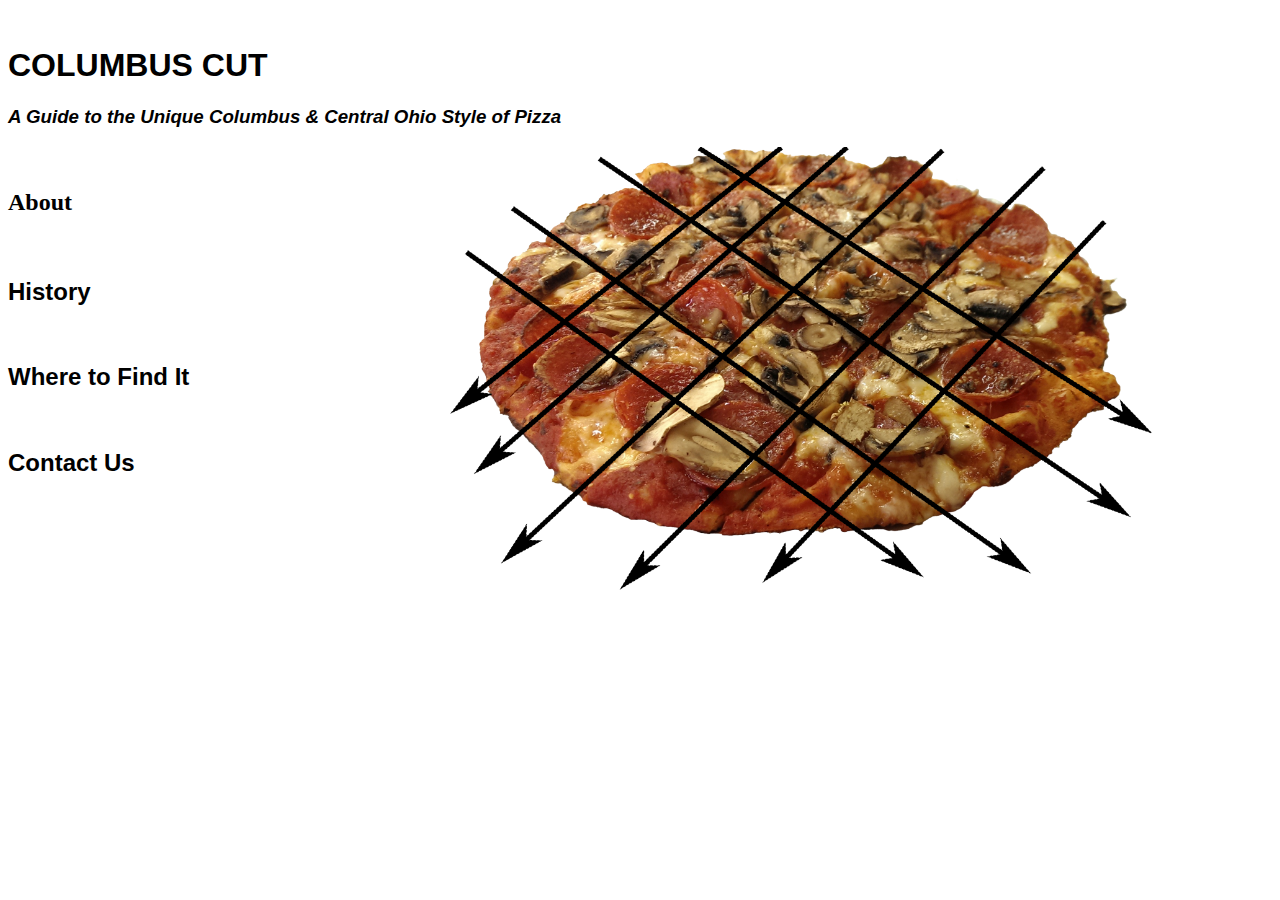
<file: index.html>
<!DOCTYPE html>
<html lang="en">
<head>
    <meta charset="UTF-8">
    <meta http-equiv="X-UA-Compatible" content="IE=edge">
    <meta name="viewport" content="width=device-width, initial-scale=1.0">
    <title>COLUMBUS CUT - HOME</title>
    <link rel="stylesheet" href="style.css">
</head>
<body>
    <br>
    <h1>COLUMBUS CUT</h1>
    <h3>A Guide to the Unique Columbus & Central Ohio Style of Pizza</h3>
    <img src="pizzalines.png" align="right">
    <br>
    <p style="font-family: Futura; font-size: 24px; font-weight: bold">
        <a href="about4.html">About</a>
  </p>
    <br>
    <h2>History</h2>
    <br>
    <h2>Where to Find It</h2>
    <br>
    <h2>Contact Us</h2>



    </body>
</html>
</file>
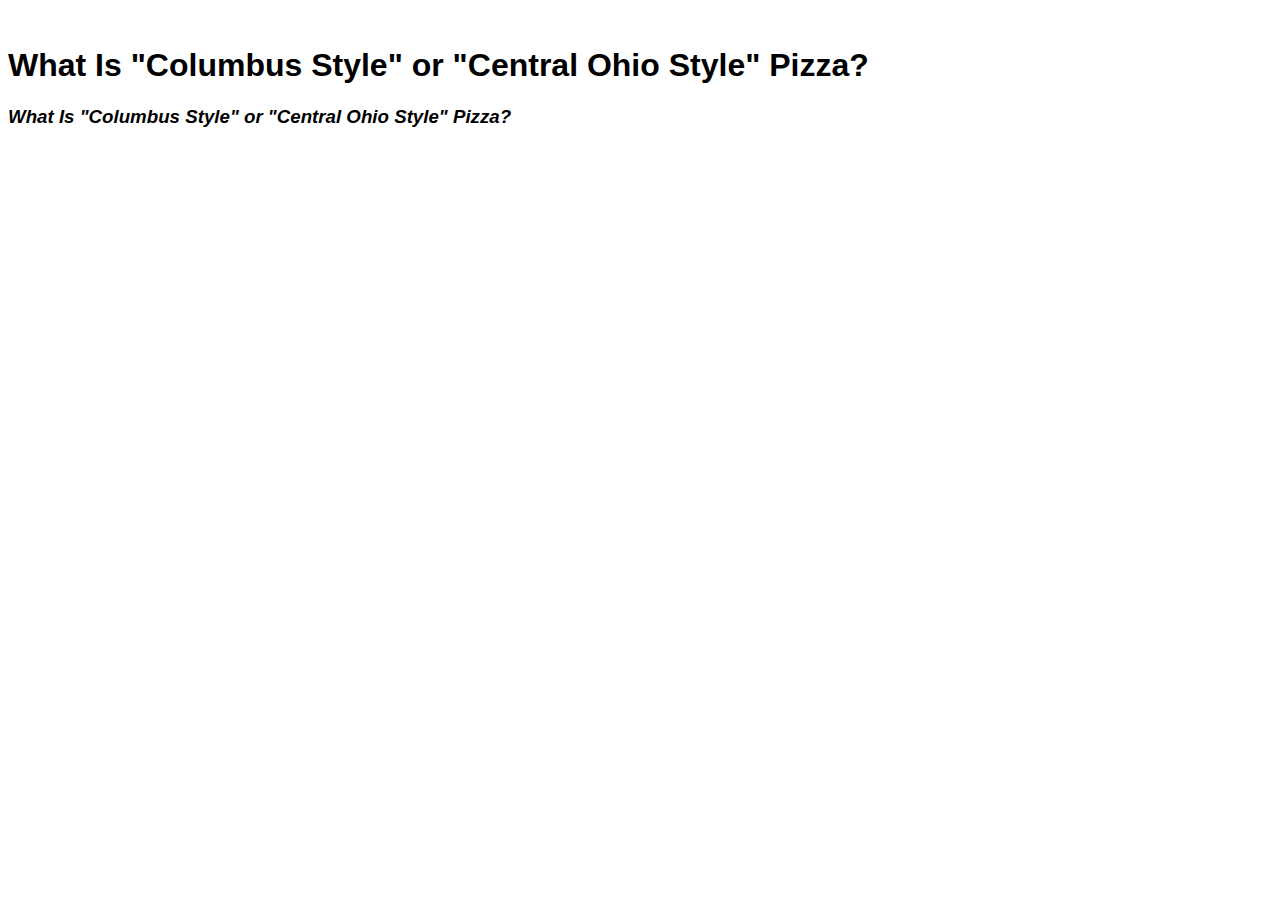
<file: about.html>
<!DOCTYPE html>
<html lang="en">
<head>
    <meta charset="UTF-8">
    <meta http-equiv="X-UA-Compatible" content="IE=edge">
    <meta name="viewport" content="width=device-width, initial-scale=1.0">
    <title>ABOUT COLUMBUS STYLE PIZZA</title>
    <link rel="stylesheet" href="style.css">
</head>
<body>
    <br>
    <h1>What Is "Columbus Style" or "Central Ohio Style" Pizza?</h1>
    <h3>What Is "Columbus Style" or "Central Ohio Style" Pizza?</h3>
<br>



    </body>
</html>
</file>
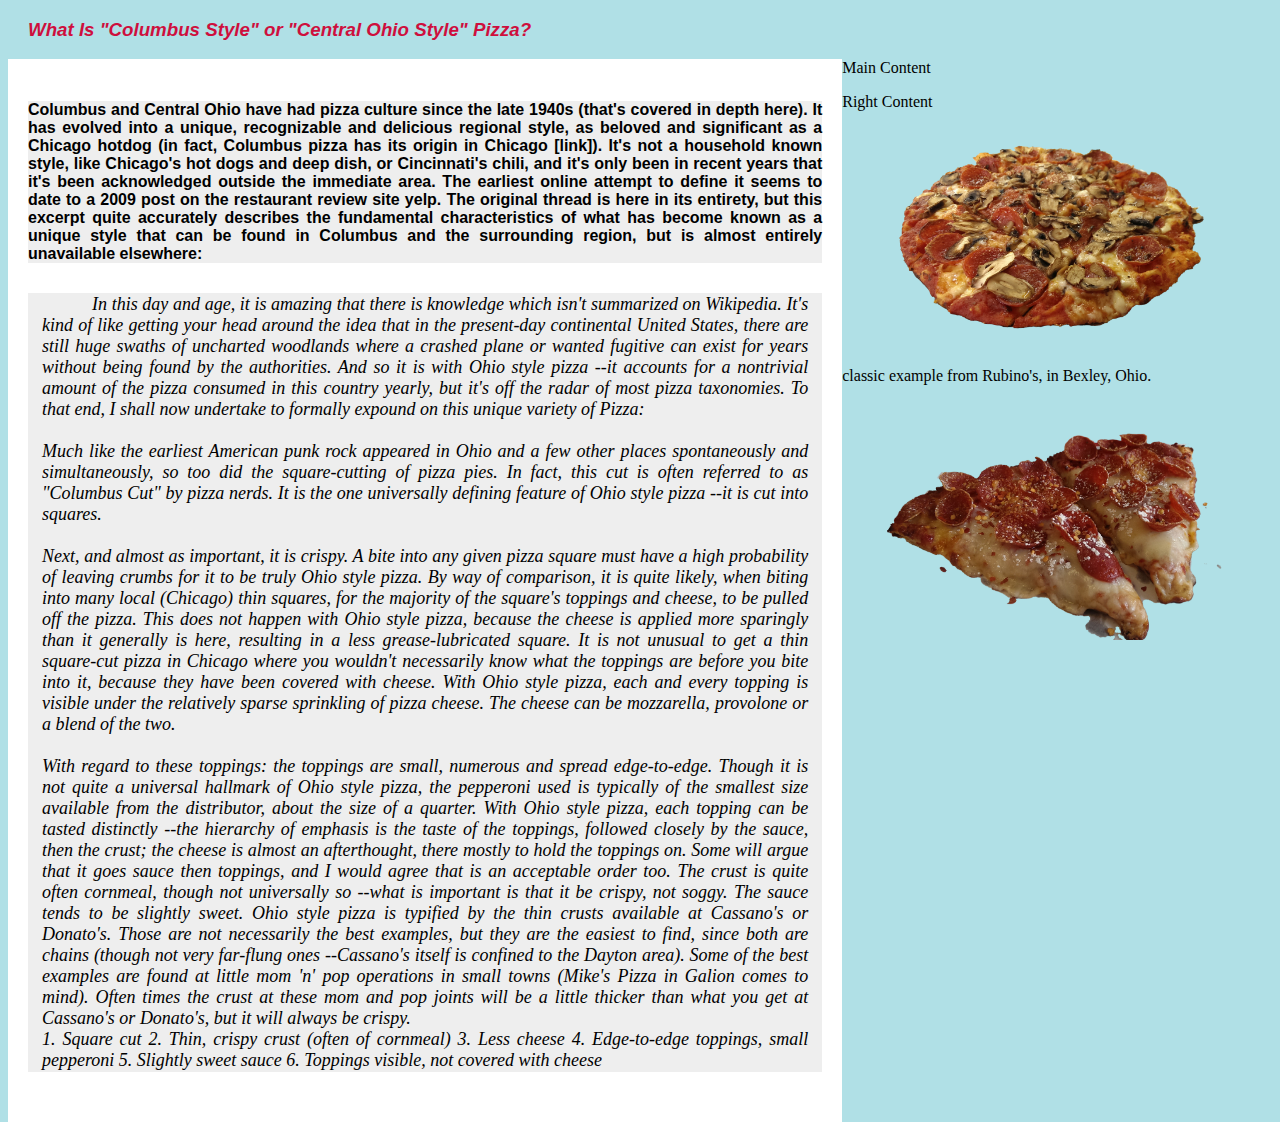
<file: about2.html>
<!DOCTYPE html>
<html>
<head>
    <link rel="stylesheet" href="style-about.css">
<meta name="viewport" content="width=device-width, initial-scale=1.0">
<style>
* {
  box-sizing: border-box;
}

.left {
  background-color: #ffffff;
  padding: 20px;
  float: left;
  width: 66%; /* The width is 20%, by default */
}





/* Use a media query to add a break point at 800px: */
@media screen and (max-width: 800px) {
  .left, .right {
    width: 100%; /* The width is 100%, when the viewport is 800px or smaller */
  }
}
</style>
</head>
<body>
  <body style="background-color:powderblue;">
<h3>What Is "Columbus Style" or "Central Ohio Style" Pizza?</h3>

<div class="left">
  <h4>Columbus and Central Ohio have had pizza culture since the late 1940s (that's covered in depth here). It has evolved into a unique, recognizable and delicious regional style, as beloved and significant as a Chicago hotdog (in fact, Columbus pizza has its origin in Chicago [link]). It's not a household known style, like Chicago's hot dogs and deep dish, or Cincinnati's chili, and it's only been in recent years that it's been acknowledged outside the immediate area. The earliest online attempt to define it seems to date to a 2009 post on the restaurant review site yelp. The original thread is here in its entirety, but this excerpt quite accurately describes the fundamental characteristics of what has become known as a unique style that can be found in Columbus and the surrounding region, but is almost entirely unavailable elsewhere:</h4>
    



  <p class="tab">
    <h5>In this day and age, it is amazing that there is knowledge which isn't summarized on Wikipedia.  It's kind of like getting your head around the idea that in the present-day continental United States, there are still huge swaths of uncharted woodlands where a crashed plane or wanted fugitive can exist for years without being found by the authorities.  And so it is with Ohio style pizza --it accounts for a nontrivial amount of the pizza consumed in this country yearly, but it's off the radar of most pizza taxonomies.  To that end, I shall now undertake to formally expound on this unique variety of Pizza:<br><br>
    
    Much like the earliest American punk rock appeared in Ohio and a few other places spontaneously and simultaneously, so too did the square-cutting of pizza pies.  In fact, this cut is often referred to as "Columbus Cut" by pizza nerds.   It is the one universally defining feature of Ohio style pizza --it is cut into squares.<br><br>  
    
    Next, and almost as important, it is crispy.  A bite into any given pizza square must have a high probability of leaving crumbs for it to be truly Ohio style pizza.  By way of comparison, it is quite likely, when biting into many local (Chicago) thin squares, for the majority of the square's toppings and cheese, to be pulled off the pizza.  This does not happen with Ohio style pizza, because the cheese is applied more sparingly than it generally is here, resulting in a less grease-lubricated square.  It is not unusual to get a thin square-cut pizza in Chicago where you wouldn't necessarily know what the toppings are before you bite into it, because they have been covered with cheese.  With Ohio style pizza, each and every topping is visible under the relatively sparse sprinkling of pizza cheese.  The cheese can be mozzarella, provolone or a blend of the two.<br><br>  
    
    With regard to these toppings: the toppings are small, numerous and spread edge-to-edge.  Though it is not quite a universal hallmark of Ohio style pizza, the pepperoni used is typically of the smallest size available from the distributor, about the size of a quarter.  With Ohio style pizza, each topping can be tasted distinctly --the hierarchy of emphasis is the taste of the toppings, followed closely by the sauce, then the crust; the cheese is almost an afterthought, there mostly to hold the toppings on.  Some will argue that it goes sauce then toppings, and I would agree that is an acceptable order too.  The crust is quite often cornmeal, though not universally so --what is important is that it be crispy, not soggy.  The sauce tends to be slightly sweet.
    
    Ohio style pizza is typified by the thin crusts available at Cassano's or Donato's.  Those are not necessarily the best examples, but they are the easiest to find, since both are chains (though not very far-flung ones --Cassano's itself is confined to the Dayton area). Some of the best examples are found at little mom 'n' pop operations in small towns (Mike's Pizza in Galion comes to mind).  Often times the crust at these mom and pop joints will be a little thicker than what you get at Cassano's or Donato's, but it will always be crispy.<br>
    1.  Square cut
    2.  Thin, crispy crust (often of cornmeal)
    3.  Less cheese
    4.  Edge-to-edge toppings, small pepperoni
    5.  Slightly sweet sauce
    6.  Toppings visible, not covered with cheese
  </h5>  
    </p>
</div>

<div class="main">
  <p>Main Content</p>
</div>

<div class="right">
  <p>Right Content</p>
  <br>
  <img src="rubino-removed.png" align="right">
  classic example from Rubino's, in Bexley, Ohio.
  <br>
  <br>
  <br>
  <img src="tommys2removed.png" align="right">
</div>

</body>
</html>
</file>
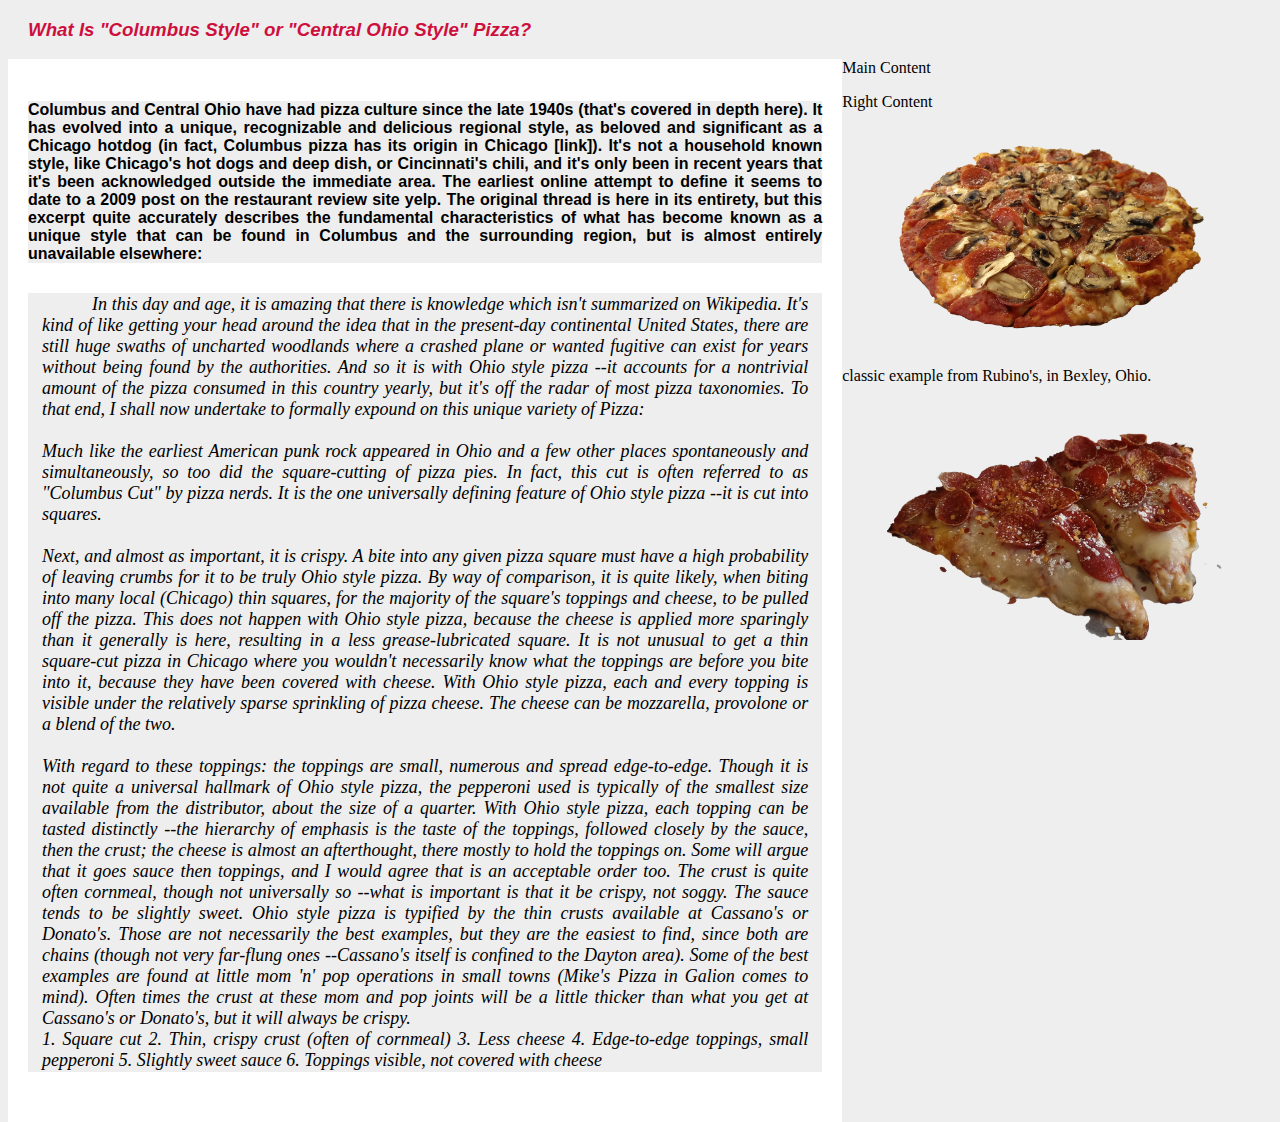
<file: about3.html>
<!DOCTYPE html>
<html>
<head>
    <link rel="stylesheet" href="style-about.css">
<meta name="viewport" content="width=device-width, initial-scale=1.0">
<style>
* {
  box-sizing: border-box;
}

.left {
  background-color: #ffffff;
  padding: 20px;
  float: left;
  width: 66%; /* The width is 20%, by default */
}





/* Use a media query to add a break point at 800px: */
@media screen and (max-width: 800px) {
  .left, .right {
    width: 100%; /* The width is 100%, when the viewport is 800px or smaller */
  }
}
</style>
</head>
<body>
  <body style="background-color: #eeeeee;">
<h3>What Is "Columbus Style" or "Central Ohio Style" Pizza?</h3>

<div class="left">
  <h4>Columbus and Central Ohio have had pizza culture since the late 1940s (that's covered in depth here). It has evolved into a unique, recognizable and delicious regional style, as beloved and significant as a Chicago hotdog (in fact, Columbus pizza has its origin in Chicago [link]). It's not a household known style, like Chicago's hot dogs and deep dish, or Cincinnati's chili, and it's only been in recent years that it's been acknowledged outside the immediate area. The earliest online attempt to define it seems to date to a 2009 post on the restaurant review site yelp. The original thread is here in its entirety, but this excerpt quite accurately describes the fundamental characteristics of what has become known as a unique style that can be found in Columbus and the surrounding region, but is almost entirely unavailable elsewhere:</h4>
    



  <p class="tab">
    <h5>In this day and age, it is amazing that there is knowledge which isn't summarized on Wikipedia.  It's kind of like getting your head around the idea that in the present-day continental United States, there are still huge swaths of uncharted woodlands where a crashed plane or wanted fugitive can exist for years without being found by the authorities.  And so it is with Ohio style pizza --it accounts for a nontrivial amount of the pizza consumed in this country yearly, but it's off the radar of most pizza taxonomies.  To that end, I shall now undertake to formally expound on this unique variety of Pizza:<br><br>
    
    Much like the earliest American punk rock appeared in Ohio and a few other places spontaneously and simultaneously, so too did the square-cutting of pizza pies.  In fact, this cut is often referred to as "Columbus Cut" by pizza nerds.   It is the one universally defining feature of Ohio style pizza --it is cut into squares.<br><br>  
    
    Next, and almost as important, it is crispy.  A bite into any given pizza square must have a high probability of leaving crumbs for it to be truly Ohio style pizza.  By way of comparison, it is quite likely, when biting into many local (Chicago) thin squares, for the majority of the square's toppings and cheese, to be pulled off the pizza.  This does not happen with Ohio style pizza, because the cheese is applied more sparingly than it generally is here, resulting in a less grease-lubricated square.  It is not unusual to get a thin square-cut pizza in Chicago where you wouldn't necessarily know what the toppings are before you bite into it, because they have been covered with cheese.  With Ohio style pizza, each and every topping is visible under the relatively sparse sprinkling of pizza cheese.  The cheese can be mozzarella, provolone or a blend of the two.<br><br>  
    
    With regard to these toppings: the toppings are small, numerous and spread edge-to-edge.  Though it is not quite a universal hallmark of Ohio style pizza, the pepperoni used is typically of the smallest size available from the distributor, about the size of a quarter.  With Ohio style pizza, each topping can be tasted distinctly --the hierarchy of emphasis is the taste of the toppings, followed closely by the sauce, then the crust; the cheese is almost an afterthought, there mostly to hold the toppings on.  Some will argue that it goes sauce then toppings, and I would agree that is an acceptable order too.  The crust is quite often cornmeal, though not universally so --what is important is that it be crispy, not soggy.  The sauce tends to be slightly sweet.
    
    Ohio style pizza is typified by the thin crusts available at Cassano's or Donato's.  Those are not necessarily the best examples, but they are the easiest to find, since both are chains (though not very far-flung ones --Cassano's itself is confined to the Dayton area). Some of the best examples are found at little mom 'n' pop operations in small towns (Mike's Pizza in Galion comes to mind).  Often times the crust at these mom and pop joints will be a little thicker than what you get at Cassano's or Donato's, but it will always be crispy.<br>
    1.  Square cut
    2.  Thin, crispy crust (often of cornmeal)
    3.  Less cheese
    4.  Edge-to-edge toppings, small pepperoni
    5.  Slightly sweet sauce
    6.  Toppings visible, not covered with cheese
  </h5>  
    </p>
</div>

<div class="main">
  <p>Main Content</p>
</div>

<div class="right">
  <p>Right Content</p>
  <br>
  <img src="rubino-removed.png" align="right">
  classic example from Rubino's, in Bexley, Ohio.
  <br>
  <br>
  <br>
  <img src="tommys2removed.png" align="right">
</div>

</body>
</html>
</file>
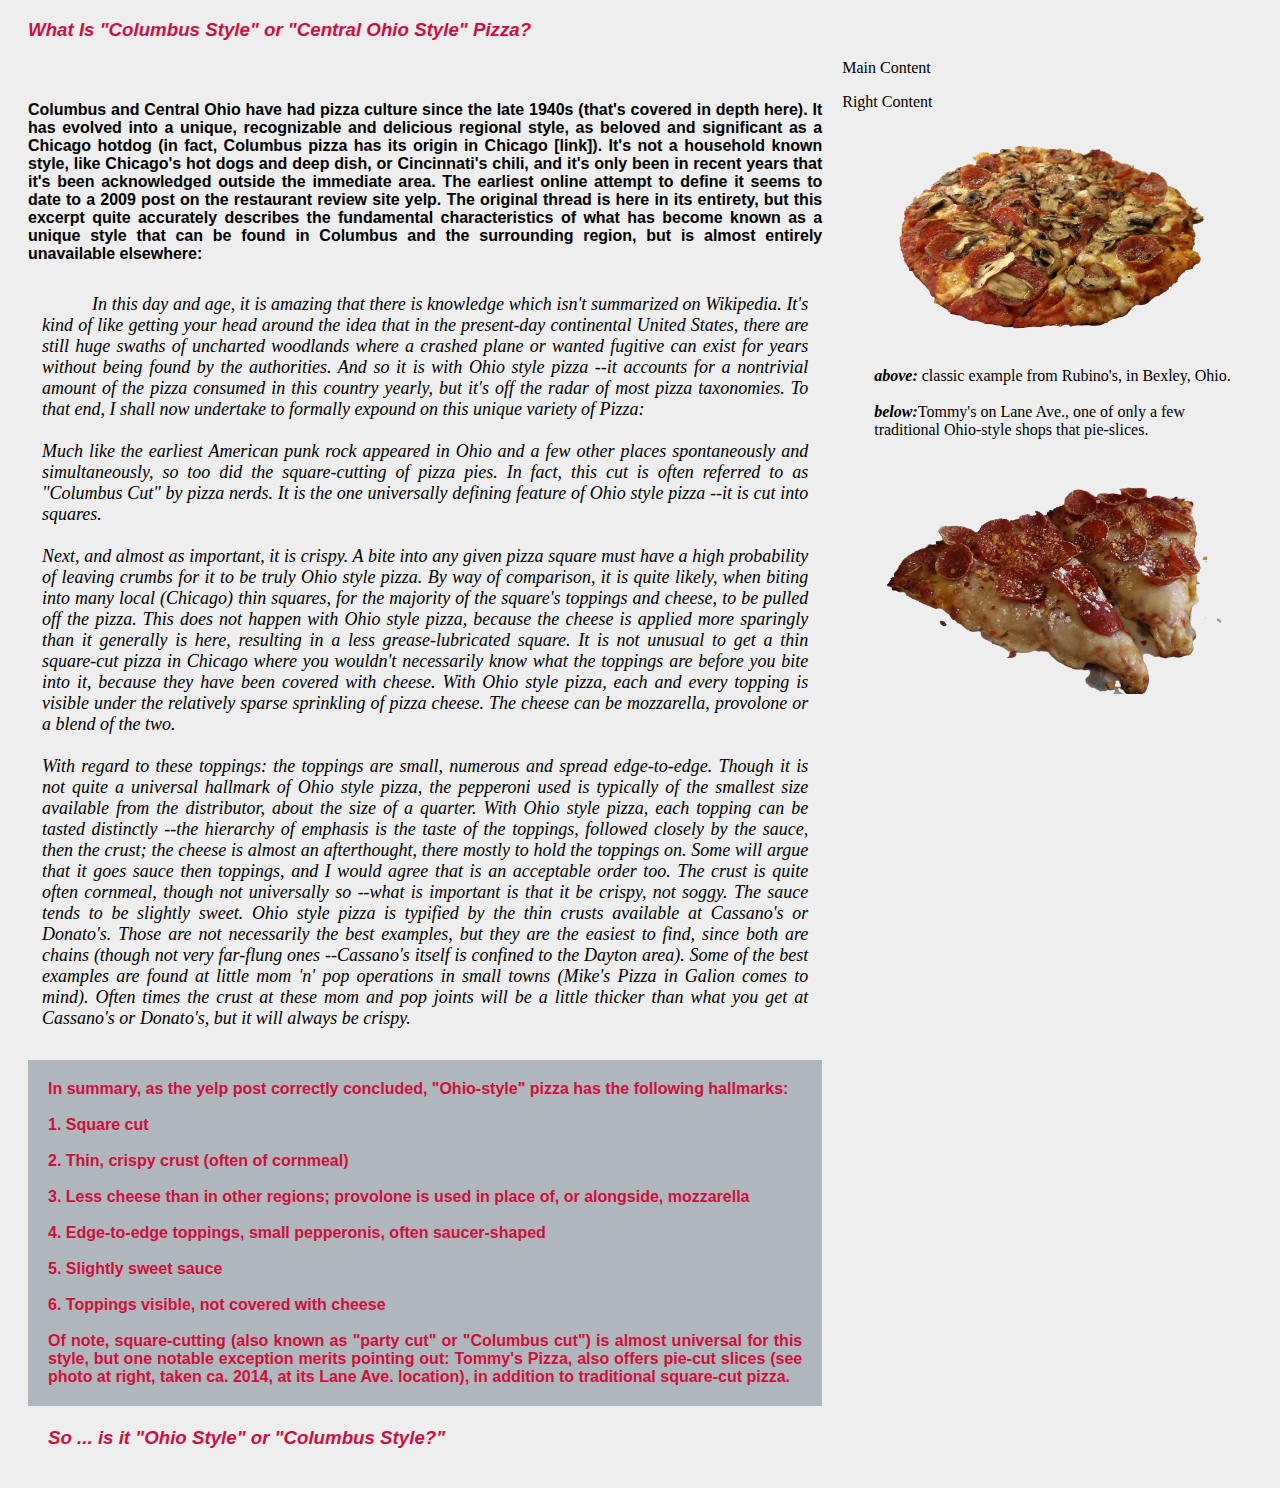
<file: about4.html>
<!DOCTYPE html>
<html>
<head>
    <link rel="stylesheet" href="style-about.css">
<meta name="viewport" content="width=device-width, initial-scale=1.0">
<style>
* {
  box-sizing: border-box;
}

.left {
  background-color: #eeeeee;
  padding: 20px;
  float: left;
  width: 66%; /* The width is 20%, by default */
}





/* Use a media query to add a break point at 800px: */
@media screen and (max-width: 800px) {
  .left, .right {
    width: 100%; /* The width is 100%, when the viewport is 800px or smaller */
  }
}
</style>
</head>
<body>
  <body style="background-color: #eeeeee;">
<h3>What Is "Columbus Style" or "Central Ohio Style" Pizza?</h3>

<div class="left">
  <h4>Columbus and Central Ohio have had pizza culture since the late 1940s (that's covered in depth here). It has evolved into a unique, recognizable and delicious regional style, as beloved and significant as a Chicago hotdog (in fact, Columbus pizza has its origin in Chicago [link]). It's not a household known style, like Chicago's hot dogs and deep dish, or Cincinnati's chili, and it's only been in recent years that it's been acknowledged outside the immediate area. The earliest online attempt to define it seems to date to a 2009 post on the restaurant review site yelp. The original thread is here in its entirety, but this excerpt quite accurately describes the fundamental characteristics of what has become known as a unique style that can be found in Columbus and the surrounding region, but is almost entirely unavailable elsewhere:</h4>
    



  <p class="tab">
    <h5>In this day and age, it is amazing that there is knowledge which isn't summarized on Wikipedia.  It's kind of like getting your head around the idea that in the present-day continental United States, there are still huge swaths of uncharted woodlands where a crashed plane or wanted fugitive can exist for years without being found by the authorities.  And so it is with Ohio style pizza --it accounts for a nontrivial amount of the pizza consumed in this country yearly, but it's off the radar of most pizza taxonomies.  To that end, I shall now undertake to formally expound on this unique variety of Pizza:<br><br>
    
    Much like the earliest American punk rock appeared in Ohio and a few other places spontaneously and simultaneously, so too did the square-cutting of pizza pies.  In fact, this cut is often referred to as "Columbus Cut" by pizza nerds.   It is the one universally defining feature of Ohio style pizza --it is cut into squares.<br><br>  
    
    Next, and almost as important, it is crispy.  A bite into any given pizza square must have a high probability of leaving crumbs for it to be truly Ohio style pizza.  By way of comparison, it is quite likely, when biting into many local (Chicago) thin squares, for the majority of the square's toppings and cheese, to be pulled off the pizza.  This does not happen with Ohio style pizza, because the cheese is applied more sparingly than it generally is here, resulting in a less grease-lubricated square.  It is not unusual to get a thin square-cut pizza in Chicago where you wouldn't necessarily know what the toppings are before you bite into it, because they have been covered with cheese.  With Ohio style pizza, each and every topping is visible under the relatively sparse sprinkling of pizza cheese.  The cheese can be mozzarella, provolone or a blend of the two.<br><br>  
    
    With regard to these toppings: the toppings are small, numerous and spread edge-to-edge.  Though it is not quite a universal hallmark of Ohio style pizza, the pepperoni used is typically of the smallest size available from the distributor, about the size of a quarter.  With Ohio style pizza, each topping can be tasted distinctly --the hierarchy of emphasis is the taste of the toppings, followed closely by the sauce, then the crust; the cheese is almost an afterthought, there mostly to hold the toppings on.  Some will argue that it goes sauce then toppings, and I would agree that is an acceptable order too.  The crust is quite often cornmeal, though not universally so --what is important is that it be crispy, not soggy.  The sauce tends to be slightly sweet.
    
    Ohio style pizza is typified by the thin crusts available at Cassano's or Donato's.  Those are not necessarily the best examples, but they are the easiest to find, since both are chains (though not very far-flung ones --Cassano's itself is confined to the Dayton area). Some of the best examples are found at little mom 'n' pop operations in small towns (Mike's Pizza in Galion comes to mind).  Often times the crust at these mom and pop joints will be a little thicker than what you get at Cassano's or Donato's, but it will always be crispy.<br>
   
  </h5>  
    </p>
  <h4 style="padding: 20px; background-color: #B0B7BC; color: #CE0F3D; border: 5px black;">
    
    In summary, as the yelp post correctly concluded, "Ohio-style" pizza has the following hallmarks: <br><br>

1.  Square cut<br><br>

2.  Thin, crispy crust (often of cornmeal) <br><br>

3.  Less cheese than in other regions; provolone is used in place of, or alongside, mozzarella<br><br>

4.  Edge-to-edge toppings, small pepperonis, often saucer-shaped<br><br>

5.  Slightly sweet sauce<br><br>

6.  Toppings visible, not covered with cheese<br><br>

Of note, square-cutting (also known as "party cut" or "Columbus cut") is almost universal for this style, but one notable exception merits pointing out: Tommy's Pizza, also offers pie-cut slices (see photo at right, taken ca. 2014, at its Lane Ave. location), in addition to traditional square-cut pizza.

</h4>
<h3>So ... is it "Ohio Style" or "Columbus Style?"</h3>  
</div>

<div class="main">
  <p>Main Content</p>
</div>

<div class="right">
  <p>Right Content</p>
  <br>
  <img src="rubino-removed.png" align="right">
  &nbsp;&nbsp;&nbsp;&nbsp;&nbsp;&nbsp;&nbsp;&nbsp;<b><i>above:</i></b> classic example from Rubino's, in Bexley, Ohio.<br><br>&nbsp;&nbsp;&nbsp;&nbsp;&nbsp;&nbsp;&nbsp;&nbsp;<b><i>below:</i></b>Tommy's on Lane Ave., one of only a few<br>&nbsp;&nbsp;&nbsp;&nbsp;&nbsp;&nbsp;&nbsp;&nbsp;traditional Ohio-style shops that pie-slices.
  <br>
  <br>
  <br>
  <img src="tommys2removed.png" align="right">
</div>

</body>
</html>
</file>
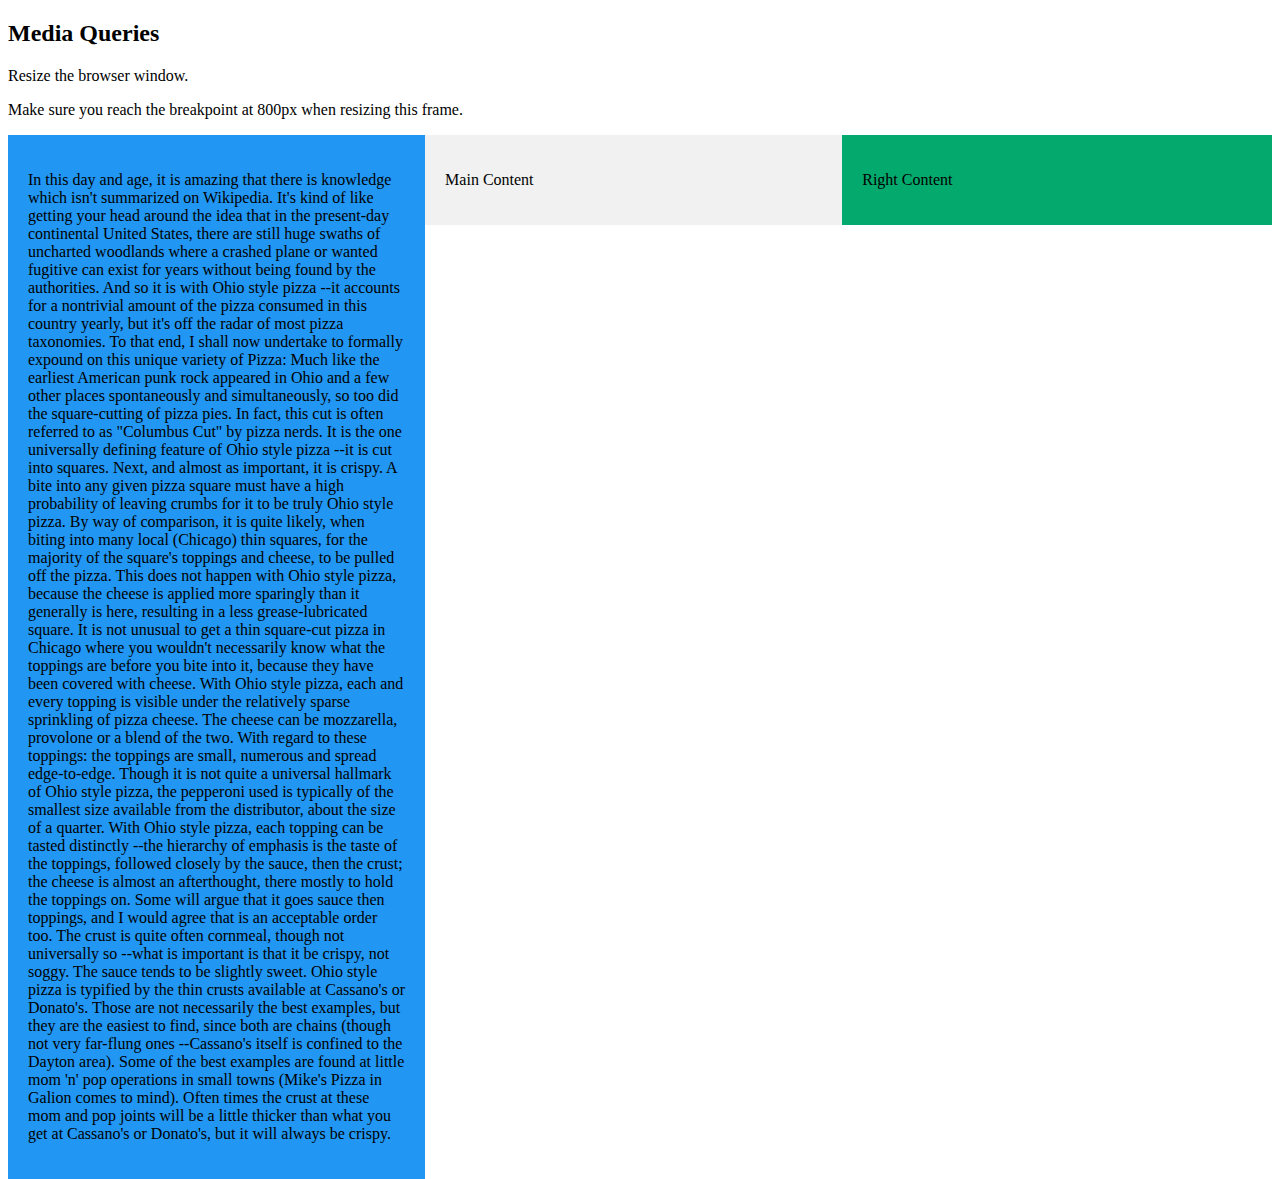
<file: responsive.html>
<!DOCTYPE html>
<html>
<head>
<meta name="viewport" content="width=device-width, initial-scale=1.0">
<style>
* {
  box-sizing: border-box;
}

.left {
  background-color: #2196F3;
  padding: 20px;
  float: left;
  width: 33%; /* The width is 20%, by default */
}

.main {
  background-color: #f1f1f1;
  padding: 20px;
  float: left;
  width: 33%; /* The width is 60%, by default */
}

.right {
  background-color: #04AA6D;
  padding: 20px;
  float: left;
  width: 34%; /* The width is 20%, by default */
}

/* Use a media query to add a break point at 800px: */
@media screen and (max-width: 800px) {
  .left, .main, .right {
    width: 100%; /* The width is 100%, when the viewport is 800px or smaller */
  }
}
</style>
</head>
<body>

<h2>Media Queries</h2>
<p>Resize the browser window.</p>

<p>Make sure you reach the breakpoint at 800px when resizing this frame.</p>

<div class="left">
  <p>
    In this day and age, it is amazing that there is knowledge which isn't summarized on Wikipedia.  It's kind of like getting your head around the idea that in the present-day continental United States, there are still huge swaths of uncharted woodlands where a crashed plane or wanted fugitive can exist for years without being found by the authorities.  And so it is with Ohio style pizza --it accounts for a nontrivial amount of the pizza consumed in this country yearly, but it's off the radar of most pizza taxonomies.  To that end, I shall now undertake to formally expound on this unique variety of Pizza:
    
    Much like the earliest American punk rock appeared in Ohio and a few other places spontaneously and simultaneously, so too did the square-cutting of pizza pies.  In fact, this cut is often referred to as "Columbus Cut" by pizza nerds.   It is the one universally defining feature of Ohio style pizza --it is cut into squares.  
    
    Next, and almost as important, it is crispy.  A bite into any given pizza square must have a high probability of leaving crumbs for it to be truly Ohio style pizza.  By way of comparison, it is quite likely, when biting into many local (Chicago) thin squares, for the majority of the square's toppings and cheese, to be pulled off the pizza.  This does not happen with Ohio style pizza, because the cheese is applied more sparingly than it generally is here, resulting in a less grease-lubricated square.  It is not unusual to get a thin square-cut pizza in Chicago where you wouldn't necessarily know what the toppings are before you bite into it, because they have been covered with cheese.  With Ohio style pizza, each and every topping is visible under the relatively sparse sprinkling of pizza cheese.  The cheese can be mozzarella, provolone or a blend of the two.  
    
    With regard to these toppings: the toppings are small, numerous and spread edge-to-edge.  Though it is not quite a universal hallmark of Ohio style pizza, the pepperoni used is typically of the smallest size available from the distributor, about the size of a quarter.  With Ohio style pizza, each topping can be tasted distinctly --the hierarchy of emphasis is the taste of the toppings, followed closely by the sauce, then the crust; the cheese is almost an afterthought, there mostly to hold the toppings on.  Some will argue that it goes sauce then toppings, and I would agree that is an acceptable order too.  The crust is quite often cornmeal, though not universally so --what is important is that it be crispy, not soggy.  The sauce tends to be slightly sweet.
    
    Ohio style pizza is typified by the thin crusts available at Cassano's or Donato's.  Those are not necessarily the best examples, but they are the easiest to find, since both are chains (though not very far-flung ones --Cassano's itself is confined to the Dayton area). Some of the best examples are found at little mom 'n' pop operations in small towns (Mike's Pizza in Galion comes to mind).  Often times the crust at these mom and pop joints will be a little thicker than what you get at Cassano's or Donato's, but it will always be crispy.  
    </p>
</div>

<div class="main">
  <p>Main Content</p>
</div>

<div class="right">
  <p>Right Content</p>
</div>

</body>
</html>
</file>
<file: style.css>
a { text-decoration: none; color: black}

a:visited{
    color: black;
}

h1 {
    font-family: Futura,'Arial Bold', sans-serif;
}

h2 {
    font-family: Futura,'Arial Bold', sans-serif;
}

h3 {
    font-family: Futura,'Arial Bold', sans-serif;
    font-style: italic;
}

h4 {
    font-family: Arial, Helvetica, sans-serif;
    font-style: italic;
    text-align: justify;
    text-justify: inter-word;
}

h5 {
    font-family: Cambria, Cochin, Georgia, Times, 'Times New Roman', serif;
    font-size: 18px;
    font-weight: lighter;
    text-align: justify;
    /* text-justify: inter-word; */
}

img {
    width: 66%;
    
}
</file>
<file: style-about.css>
a:visited{
    color: black;
}

div.a {
    text-indent: 50px;  
}

h1 {
    font-family: Futura,'Arial Bold', sans-serif;
}

h2 {
    font-family: Futura,'Arial Bold', sans-serif;
}

h3 {
    font-family: Futura,'Arial Bold', sans-serif;
    font-style: italic;
    color: #CE0F3D;
    padding-left: 20px;
}

h4 {
    font-family: Arial, Helvetica, sans-serif;
    
    text-align: justify;
    text-justify: inter-word;
    background-color: #eeeeee;
}

h5 {
    font-family: Georgia, Cochin, Times, 'Times New Roman', serif;
    font-size: 18px;
    font-weight: lighter;
    text-align: justify;
    font-style: italic;
    text-indent: 50px;
    background-color: #eeeeee;
    padding-left: 14px;
    padding-right: 14px;
    padding-top: 1px;
    padding-bottom: 1px;
    /* text-justify: inter-word; */
}

img {
    width: 31%;
    
}

.tab { 
    margin-left: 40px;
    /* this user defined class is overriden by the h5 tag */    
}
</file>
